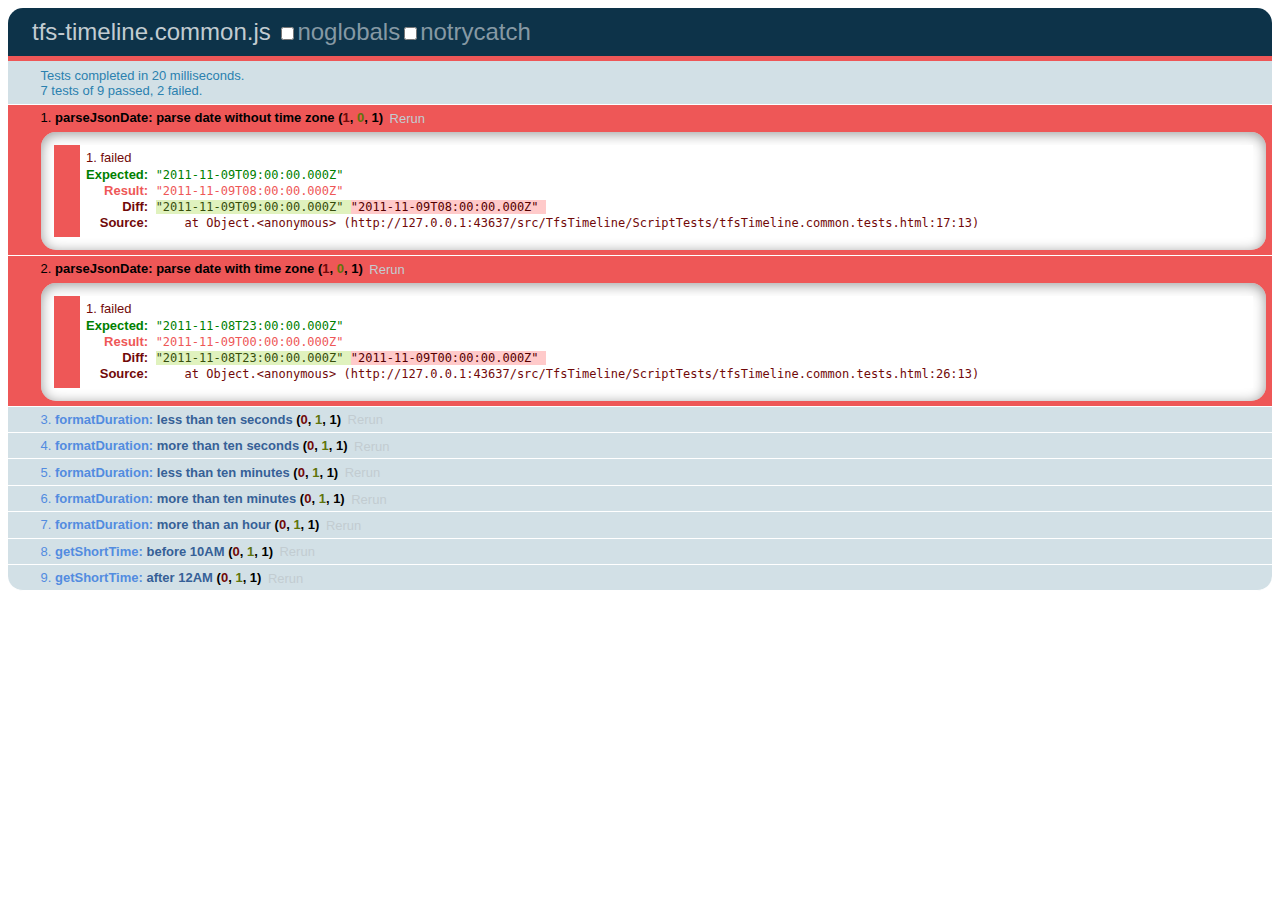
<file: src/TfsTimeline/ScriptTests/tfsTimeline.common.tests.html>
﻿<!DOCTYPE html>
<html>
<head>
    <link rel="stylesheet" href="../Content/qunit.css"/>
    <script src="../Scripts/qunit.js"></script>
    <script src="../Scripts/tfs-timeline.common.js"></script>

    <script>
        module("parseJsonDate");

        test("parse date without time zone", function () {
            var date = "\/Date(1320825600000)\/";
            var expected = new Date(2011, 10, 9, 9);

            var result = tfsTimeline.parseJsonDate(date);

            equals(result.toISOString(), expected.toISOString());
        });

        test("parse date with time zone", function () {
            var date = "\/Date(1320825600000-0800)\/";
            var expected = new Date(2011, 10, 8, 23);

            var result = tfsTimeline.parseJsonDate(date);

            equals(result.toISOString(), expected.toISOString());
        });

        module("formatDuration");

        test("less than ten seconds", function () {
            var duration = 6;
            var expected = "0:06";

            var result = tfsTimeline.formatDuration(duration);

            equals(expected, result);
        });

        test("more than ten seconds", function () {
            var duration = 46;
            var expected = "0:46";

            var result = tfsTimeline.formatDuration(duration);

            equals(expected, result);
        });

        test("less than ten minutes", function () {
            var duration = 181;
            var expected = "3:01";

            var result = tfsTimeline.formatDuration(duration);

            equals(expected, result);
        });

        test("more than ten minutes", function () {
            var duration = 615;
            var expected = "10:15";

            var result = tfsTimeline.formatDuration(duration);

            equals(expected, result);
        });

        test("more than an hour", function () {
            var duration = 3670;
            var expected = "1:01:10";

            var result = tfsTimeline.formatDuration(duration);

            equals(expected, result);
        });

        module("getShortTime");

        test("before 10AM", function () {
            var time = new Date(2012, 4, 7, 9, 40, 30);
            var expected = "9:40";

            var result = tfsTimeline.formatShortTime(time);

            equals(expected, result);
        });

        test("after 12AM", function () {
            var time = new Date(2012, 4, 7, 13, 5, 30);
            var expected = "13:05";

            var result = tfsTimeline.formatShortTime(time);

            equals(expected, result);
        });
       
    </script>

</head>
    <body>
        <h1 id="qunit-header">tfs-timeline.common.js</h1>
        <h2 id="qunit-banner"></h2>
        <ol id="qunit-tests"></ol>
        <div id="main"></div>
    </body>
</html>
</file>
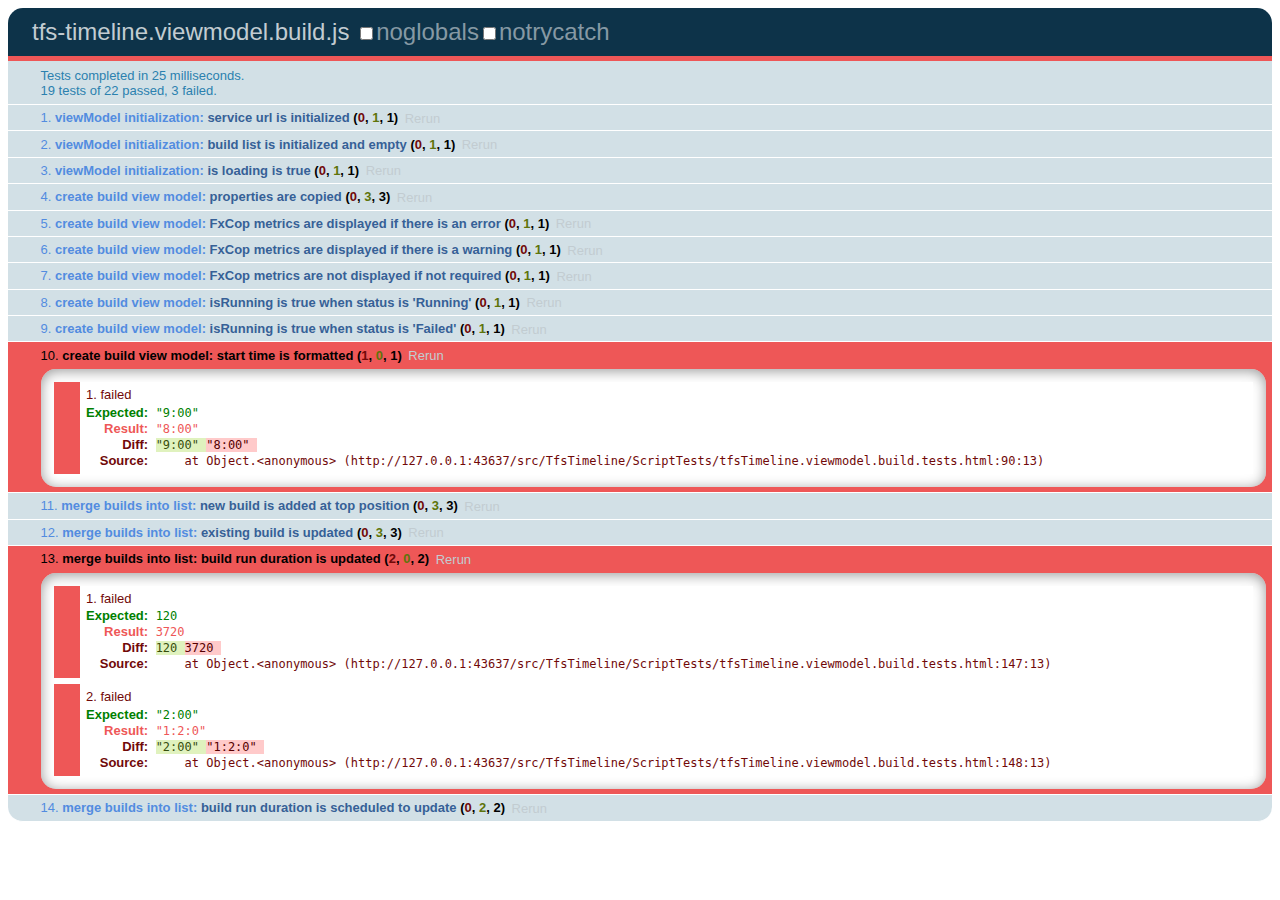
<file: src/TfsTimeline/ScriptTests/tfsTimeline.viewmodel.build.tests.html>
﻿<!DOCTYPE html>
<html>
<head>
    <link rel="stylesheet" href="../Content/qunit.css" />
    <script src="../Scripts/jquery-1.7.1.js"></script>
    <script src="../Scripts/qunit.js"></script>
    <script src="../Scripts/knockout.debug.js"></script>
    <script src="../Scripts/tfs-timeline.common.js"></script>
    <script src="../Scripts/tfs-timeline.viewmodel.build.js"></script>
    <script>

        var scenario = {};

        module("viewModel initialization", {
            setup: function () {
                scenario.serviceUrl = 'http://greenicicle.com/tfsTimeline/builds';
                scenario.subject = new tfsTimeline.BuildsViewModel(scenario.serviceUrl);
            },
            teardown: function () {
                scenario = {};
            }
        });
        
        test("service url is initialized", function () {
            equal(scenario.subject.serviceUrl, scenario.serviceUrl);
        });

        test("build list is initialized and empty", function () {
            equal(scenario.subject.builds().length, 0);
        });

        test("is loading is true", function () {
            ok(scenario.subject.isLoading());
        });

        module("create build view model",  {
            setup: function () {
                scenario.subject = new tfsTimeline.BuildsViewModel('');
                scenario.buildViewModel = scenario.subject.createBuildViewModel({
                    Uri: "http://greenicicle.com/build/1",
                    Status: "Running",
                    StartedAt: "\/Date(1320825600000)\/",
                    TriggeredBy: "me",
                    CodeAnalysisErrors : 0,
                    CodeAnalysisWarnings : 0
                });
            },
            teardown: function () {
                scenario = {};
            }
        });

        test("properties are copied", function () {
            expect(3);
            equal(scenario.buildViewModel.Status(), "Running");
            equal(scenario.buildViewModel.StartedAt(), "\/Date(1320825600000)\/");
            equal(scenario.buildViewModel.TriggeredBy(), "me");
        });
        
        test("FxCop metrics are displayed if there is an error", function () {
            scenario.buildViewModel.CodeAnalysisErrors(5);
            scenario.buildViewModel.CodeAnalysisWarnings(0);
            equal(scenario.buildViewModel.showFxCop(), true);
        });
        
         test("FxCop metrics are displayed if there is a warning", function () {
            scenario.buildViewModel.CodeAnalysisErrors(0);
            scenario.buildViewModel.CodeAnalysisWarnings(3);
            equal(scenario.buildViewModel.showFxCop(), true);
        });
         
        test("FxCop metrics are not displayed if not required", function () {
            scenario.buildViewModel.CodeAnalysisErrors(0);
            scenario.buildViewModel.CodeAnalysisWarnings(0);
            equal(scenario.buildViewModel.showFxCop(), false);
        });

        test("isRunning is true when status is 'Running'", function () {
            scenario.buildViewModel.Status("Running");
            equal(scenario.buildViewModel.isRunning(), true);
        });

        test("isRunning is true when status is 'Failed'", function () {
            scenario.buildViewModel.Status("Failed");
            equal(scenario.buildViewModel.isRunning(), false);
        });

        test("start time is formatted", function () {
            scenario.buildViewModel.StartedAt("\/Date(1320825600000)\/");
            equal(scenario.buildViewModel.startedAtTime(), "9:00");
        });

        module("merge builds into list", {
            setup: function () {
                scenario.subject = new tfsTimeline.BuildsViewModel('');
                scenario.subject.mergeBuildIntoList({
                    Uri: "http://greenicicle.com/build/1",
                    Status: "Running",
                    StartedAt: "\/Date(1320825600000)\/",
                    TriggeredBy: "me",
                    CodeAnalysisErrors: 0,
                    CodeAnalysisWarnings: 0
                });
            },
            teardown: function () {
                scenario = {};
            }
        });

        test("new build is added at top position", function () {
            scenario.subject.mergeBuildIntoList({
                Uri: "http://greenicicle.com/build/2",
                Status: "Running",
                StartedAt: "\/Date(1320825600000)\/",
                TriggeredBy: "me",
                CodeAnalysisErrors: 0,
                CodeAnalysisWarnings: 0
            });

            expect(3);
            equal(scenario.subject.builds().length, 2);
            equal(scenario.subject.builds()[0].Uri(), "http://greenicicle.com/build/2");
            equal(scenario.subject.builds()[1].Uri(), "http://greenicicle.com/build/1");
        });

        test("existing build is updated", function () {
            scenario.subject.mergeBuildIntoList({
                Uri: "http://greenicicle.com/build/1",
                Status: "Failed",
                StartedAt: "\/Date(1320825600000)\/",
                TriggeredBy: "me",
                CodeAnalysisErrors: 5,
                CodeAnalysisWarnings: 0
            });

            expect(3);
            equal(scenario.subject.builds().length, 1);
            equal(scenario.subject.builds()[0].Uri(), "http://greenicicle.com/build/1");
            equal(scenario.subject.builds()[0].Status(), "Failed");
        });

        test("build run duration is updated", function () {
            var currentTime = new Date(2011, 10, 9, 9, 2);
            scenario.subject.updateBuildDuration(currentTime);

            expect(2);
            equal(scenario.subject.builds()[0].runDuration(), 120);
            equal(scenario.subject.builds()[0].runDurationMinutes(), "2:00");
        });

        test("build run duration is scheduled to update", function () {
            // this is a tricky one. It deals with a timed callback that uses the 
            // current time as a parameter.

            // For the callback to work, stuff the test subject into its production
            // namespace.
            tfsTimeline.buildsViewModel = scenario.subject;
            
            // replace the setTimeout function with test double.
            var stashSetTimeout = tfsTimeline.setTimeout;
            var currentTime = new Date(2011, 10, 9, 9);
            var timeout = 0;
            tfsTimeline.setTimeout = function (command, milliseconds) {
                // when the callbak occurrs, remember the milliseconds parameter, and
                // execute the command - but only once, otherwise we'd have a nice 
                // endless loop.
                if (timeout === 0) {
                    timeout = milliseconds;
                    eval(command);
                }
            };

            scenario.subject.updateBuildDuration(currentTime);

            expect(2);
            // The test double setTimeout function was called...
            equal(timeout, 1000);
            // ... and the runDuration should be updated to a longer value
            // than zero, which it would be if updateBuildDuration had been called
            // only once.
            notEqual(scenario.subject.builds()[0].runDuration(), 0);

            tfsTimeline.setTimeout = stashSetTimeout;
        });
    </script>
</head>
<body>
    <h1 id="qunit-header">
        tfs-timeline.viewmodel.build.js</h1>
    <h2 id="qunit-banner">
    </h2>
    <ol id="qunit-tests">
    </ol>
    <div id="main">
    </div>
</body>
</html>
</file>
<file: src/TfsTimeline/Content/qunit.css>
/**
 * QUnit - A JavaScript Unit Testing Framework
 *
 * http://docs.jquery.com/QUnit
 *
 * Copyright (c) 2011 John Resig, Jörn Zaefferer
 * Dual licensed under the MIT (MIT-LICENSE.txt)
 * or GPL (GPL-LICENSE.txt) licenses.
 */

/** Font Family and Sizes */

#qunit-tests, #qunit-header, #qunit-banner, #qunit-testrunner-toolbar, #qunit-userAgent, #qunit-testresult {
	font-family: "Helvetica Neue Light", "HelveticaNeue-Light", "Helvetica Neue", Calibri, Helvetica, Arial, sans-serif;
}

#qunit-testrunner-toolbar, #qunit-userAgent, #qunit-testresult, #qunit-tests li { font-size: small; }
#qunit-tests { font-size: smaller; }


/** Resets */

#qunit-tests, #qunit-tests ol, #qunit-header, #qunit-banner, #qunit-userAgent, #qunit-testresult {
	margin: 0;
	padding: 0;
}


/** Header */

#qunit-header {
	padding: 0.5em 0 0.5em 1em;

	color: #8699a4;
	background-color: #0d3349;

	font-size: 1.5em;
	line-height: 1em;
	font-weight: normal;

	border-radius: 15px 15px 0 0;
	-moz-border-radius: 15px 15px 0 0;
	-webkit-border-top-right-radius: 15px;
	-webkit-border-top-left-radius: 15px;
}

#qunit-header a {
	text-decoration: none;
	color: #c2ccd1;
}

#qunit-header a:hover,
#qunit-header a:focus {
	color: #fff;
}

#qunit-banner {
	height: 5px;
}

#qunit-testrunner-toolbar {
	padding: 0.5em 0 0.5em 2em;
	color: #5E740B;
	background-color: #eee;
}

#qunit-userAgent {
	padding: 0.5em 0 0.5em 2.5em;
	background-color: #2b81af;
	color: #fff;
	text-shadow: rgba(0, 0, 0, 0.5) 2px 2px 1px;
}


/** Tests: Pass/Fail */

#qunit-tests {
	list-style-position: inside;
}

#qunit-tests li {
	padding: 0.4em 0.5em 0.4em 2.5em;
	border-bottom: 1px solid #fff;
	list-style-position: inside;
}

#qunit-tests.hidepass li.pass, #qunit-tests.hidepass li.running  {
	display: none;
}

#qunit-tests li strong {
	cursor: pointer;
}

#qunit-tests li a {
	padding: 0.5em;
	color: #c2ccd1;
	text-decoration: none;
}
#qunit-tests li a:hover,
#qunit-tests li a:focus {
	color: #000;
}

#qunit-tests ol {
	margin-top: 0.5em;
	padding: 0.5em;

	background-color: #fff;

	border-radius: 15px;
	-moz-border-radius: 15px;
	-webkit-border-radius: 15px;

	box-shadow: inset 0px 2px 13px #999;
	-moz-box-shadow: inset 0px 2px 13px #999;
	-webkit-box-shadow: inset 0px 2px 13px #999;
}

#qunit-tests table {
	border-collapse: collapse;
	margin-top: .2em;
}

#qunit-tests th {
	text-align: right;
	vertical-align: top;
	padding: 0 .5em 0 0;
}

#qunit-tests td {
	vertical-align: top;
}

#qunit-tests pre {
	margin: 0;
	white-space: pre-wrap;
	word-wrap: break-word;
}

#qunit-tests del {
	background-color: #e0f2be;
	color: #374e0c;
	text-decoration: none;
}

#qunit-tests ins {
	background-color: #ffcaca;
	color: #500;
	text-decoration: none;
}

/*** Test Counts */

#qunit-tests b.counts                       { color: black; }
#qunit-tests b.passed                       { color: #5E740B; }
#qunit-tests b.failed                       { color: #710909; }

#qunit-tests li li {
	margin: 0.5em;
	padding: 0.4em 0.5em 0.4em 0.5em;
	background-color: #fff;
	border-bottom: none;
	list-style-position: inside;
}

/*** Passing Styles */

#qunit-tests li li.pass {
	color: #5E740B;
	background-color: #fff;
	border-left: 26px solid #C6E746;
}

#qunit-tests .pass                          { color: #528CE0; background-color: #D2E0E6; }
#qunit-tests .pass .test-name               { color: #366097; }

#qunit-tests .pass .test-actual,
#qunit-tests .pass .test-expected           { color: #999999; }

#qunit-banner.qunit-pass                    { background-color: #C6E746; }

/*** Failing Styles */

#qunit-tests li li.fail {
	color: #710909;
	background-color: #fff;
	border-left: 26px solid #EE5757;
}

#qunit-tests > li:last-child {
	border-radius: 0 0 15px 15px;
	-moz-border-radius: 0 0 15px 15px;
	-webkit-border-bottom-right-radius: 15px;
	-webkit-border-bottom-left-radius: 15px;
}

#qunit-tests .fail                          { color: #000000; background-color: #EE5757; }
#qunit-tests .fail .test-name,
#qunit-tests .fail .module-name             { color: #000000; }

#qunit-tests .fail .test-actual             { color: #EE5757; }
#qunit-tests .fail .test-expected           { color: green;   }

#qunit-banner.qunit-fail                    { background-color: #EE5757; }


/** Result */

#qunit-testresult {
	padding: 0.5em 0.5em 0.5em 2.5em;

	color: #2b81af;
	background-color: #D2E0E6;

	border-bottom: 1px solid white;
}

/** Fixture */

#qunit-fixture {
	position: absolute;
	top: -10000px;
	left: -10000px;
}
</file>
